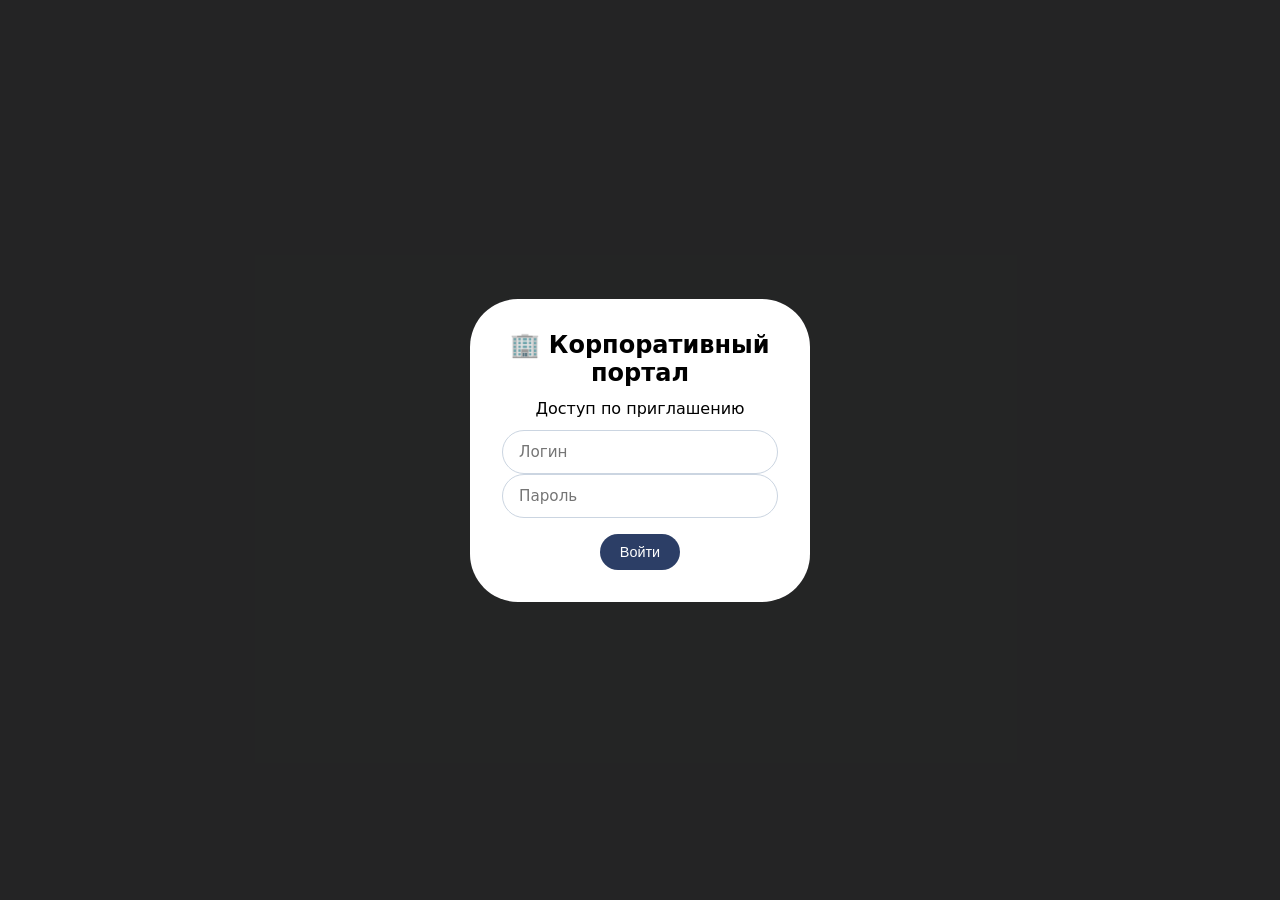
<file: HH.html>
<!DOCTYPE html>
<html lang="ru">
<head>
    <meta charset="UTF-8">
    <meta name="viewport" content="width=device-width, initial-scale=1.0, viewport-fit=cover">
    <link rel="icon" type="image/png" href="favicon.png">
    <title>Корпоративная база знаний — Права доступа</title>
    <style>
        * { margin: 0; padding: 0; box-sizing: border-box; }
        body {
            font-family: system-ui, -apple-system, 'Segoe UI', Roboto, Helvetica, Arial, sans-serif;
            background: #f1f5f9;
            transition: background 0.3s, color 0.3s;
            padding: 20px 16px;
            padding-bottom: 80px;
        }
        body.light { background: #f8fafc; color: #0f172a; }
        body.dark { background: #0f172a; color: #e2e8f0; }
        body.dark .card, body.dark .add-card, body.dark .search-bar, body.dark .doc-card, body.dark .admin-panel {
            background: #1e293b;
            border-color: #334155;
        }
        body.dark input, body.dark textarea, body.dark select {
            background: #0f172a;
            border-color: #475569;
            color: #e2e8f0;
        }
        body.business { background: #eef2f5; font-family: 'Georgia', 'Times New Roman', serif; }
        body.business .card, body.business .doc-card {
            background: #fffdf7;
            border-left: 4px solid #2c3e66;
            border-radius: 12px;
        }
        .container { max-width: 1300px; margin: 0 auto; }
        .card, .add-card, .search-bar, .doc-card, .admin-panel {
            background: white;
            border-radius: 24px;
            padding: 20px;
            margin-bottom: 24px;
            box-shadow: 0 1px 3px rgba(0,0,0,0.05);
            border: 1px solid #e2e8f0;
            transition: all 0.2s;
        }
        .form-row { display: flex; flex-wrap: wrap; gap: 16px; margin-bottom: 16px; }
        .form-group { flex: 1; min-width: 180px; }
        label {
            font-weight: 600;
            font-size: 0.8rem;
            display: block;
            margin-bottom: 6px;
            color: #334155;
        }
        body.dark label { color: #cbd5e1; }
        input, textarea, select {
            width: 100%;
            padding: 12px 16px;
            border-radius: 28px;
            border: 1px solid #cbd5e1;
            font-size: 0.95rem;
            transition: 0.2s;
            font-family: inherit;
        }
        input:focus, textarea:focus, select:focus {
            outline: none;
            border-color: #3b82f6;
            box-shadow: 0 0 0 3px rgba(59,130,246,0.2);
        }
        button {
            background: #2c3e66;
            color: white;
            border: none;
            padding: 10px 20px;
            border-radius: 40px;
            font-weight: 500;
            cursor: pointer;
            transition: 0.2s;
            font-size: 0.9rem;
        }
        button:hover { opacity: 0.9; transform: scale(0.98); }
        button.danger { background: #b91c1c; }
        button.warning { background: #d97706; }
        button.secondary { background: #475569; }
        button.success { background: #15803d; }
        .search-input {
            width: 100%;
            padding: 16px 20px;
            font-size: 1.1rem;
            border-radius: 48px;
            background: #fff;
        }
        .suggestions {
            margin-top: 16px;
            background: #f8fafc;
            border-radius: 20px;
            padding: 12px;
        }
        .suggestion-tag {
            display: inline-block;
            background: #e2e8f0;
            padding: 6px 14px;
            border-radius: 30px;
            margin: 4px;
            cursor: pointer;
            font-size: 0.85rem;
            transition: 0.1s;
        }
        .suggestion-tag:hover { background: #cbd5e1; }
        .docs-grid {
            display: grid;
            grid-template-columns: repeat(auto-fill, minmax(340px, 1fr));
            gap: 20px;
            margin-top: 20px;
        }
        .doc-card {
            display: flex;
            flex-direction: column;
            justify-content: space-between;
        }
        .doc-title {
            font-size: 1.2rem;
            font-weight: 700;
            margin-bottom: 8px;
        }
        .doc-desc {
            color: #475569;
            font-size: 0.9rem;
            line-height: 1.4;
            margin-bottom: 12px;
        }
        body.dark .doc-desc { color: #cbd5e1; }
        .doc-tags {
            display: flex;
            flex-wrap: wrap;
            gap: 8px;
            margin: 12px 0;
        }
        .tag {
            background: #eef2ff;
            padding: 4px 12px;
            border-radius: 30px;
            font-size: 0.7rem;
            font-weight: 600;
            color: #1e40af;
        }
        body.dark .tag {
            background: #334155;
            color: #90cdf4;
        }
        .button-group {
            display: flex;
            flex-wrap: wrap;
            gap: 8px;
            margin-top: 16px;
        }
        .button-group button {
            flex: 1;
            font-size: 0.75rem;
            padding: 8px 6px;
            text-align: center;
        }
        .tabs {
            display: flex;
            background: white;
            border-radius: 60px;
            padding: 6px;
            margin-bottom: 30px;
            box-shadow: 0 1px 3px rgba(0,0,0,0.05);
            border: 1px solid #e2e8f0;
        }
        body.dark .tabs {
            background: #1e293b;
            border-color: #334155;
        }
        .tab-btn {
            flex: 1;
            background: transparent;
            color: #475569;
            padding: 12px 8px;
            border-radius: 50px;
            font-weight: 600;
            margin: 0;
            transition: all 0.2s;
        }
        body.dark .tab-btn { color: #94a3b8; }
        .tab-btn.active {
            background: #2c3e66;
            color: white;
            box-shadow: 0 2px 8px rgba(0,0,0,0.1);
        }
        .tab-pane { display: none; animation: fade 0.2s ease; }
        .tab-pane.active-pane { display: block; }
        @keyframes fade {
            from { opacity: 0; transform: translateY(5px);}
            to { opacity: 1; transform: translateY(0);}
        }
        .user-list {
            display: flex;
            flex-direction: column;
            gap: 12px;
            margin: 20px 0;
        }
        .user-item {
            background: #f1f5f9;
            padding: 14px 18px;
            border-radius: 60px;
            display: flex;
            justify-content: space-between;
            align-items: center;
            flex-wrap: wrap;
            gap: 12px;
        }
        body.dark .user-item { background: #0f172a; }
        .user-info { font-weight: 500; }
        .user-actions { display: flex; gap: 8px; }
        .user-actions button { margin: 0; padding: 6px 14px; font-size: 0.75rem; }
        .badge {
            background: #2c3e66;
            color: white;
            padding: 2px 10px;
            border-radius: 40px;
            font-size: 0.7rem;
            margin-left: 8px;
        }
        .badge-blocked { background: #b91c1c; }
        .notification {
            position: fixed;
            bottom: 90px;
            left: 50%;
            transform: translateX(-50%);
            background: #2c3e66;
            color: white;
            padding: 10px 20px;
            border-radius: 40px;
            font-size: 0.85rem;
            z-index: 1100;
            opacity: 0;
            transition: opacity 0.3s;
            pointer-events: none;
            white-space: nowrap;
            box-shadow: 0 4px 12px rgba(0,0,0,0.2);
        }
        @media (max-width: 640px) {
            .notification { white-space: normal; width: 80%; text-align: center; bottom: 100px; }
            .button-group button { font-size: 0.7rem; }
            .tabs { margin-bottom: 20px; }
        }
        .empty-msg {
            text-align: center;
            padding: 50px 20px;
            background: white;
            border-radius: 32px;
            color: #64748b;
        }
        body.dark .empty-msg { background: #1e293b; }
        .top-bar {
            display: flex;
            justify-content: space-between;
            align-items: baseline;
            flex-wrap: wrap;
            margin-bottom: 16px;
        }
        .top-bar-left {
            display: flex;
            flex-direction: column;
            gap: 2px;
        }
        .brand-label {
            font-size: 1.1rem;
            font-weight: 800;
            letter-spacing: 0.3px;
            color: #2c3e66;
            line-height: 1;
        }
        body.dark .brand-label { color: #ffffff; }
        .login-overlay {
            position: fixed;
            top: 0;
            left: 0;
            width: 100%;
            height: 100%;
            background: rgba(0,0,0,0.85);
            display: flex;
            align-items: center;
            justify-content: center;
            z-index: 2000;
        }
        .login-box {
            background: white;
            padding: 32px;
            border-radius: 48px;
            width: 340px;
            text-align: center;
        }
        body.dark .login-box { background: #1e293b; }
        .format-btn {
            background: #e2e8f0;
            padding: 6px 14px;
            border-radius: 40px;
            cursor: pointer;
            display: inline-block;
            margin-right: 8px;
            margin-bottom: 12px;
        }
        .format-btn.active {
            background: #2c3e66;
            color: white;
        }
        .relevance-badge {
            display: inline-block;
            background: #eab308;
            color: #1e293b;
            font-size: 0.65rem;
            padding: 2px 8px;
            border-radius: 20px;
            margin-left: 8px;
        }
        .owner-info {
            font-size: 0.7rem;
            color: #64748b;
            margin-top: 8px;
            display: flex;
            align-items: center;
            gap: 4px;
        }
        body.dark .owner-info { color: #94a3b8; }
    </style>
</head>
<body>
<div class="container" id="app"></div>
<div id="notification" class="notification"></div>

<script>
    // ---------- ДАННЫЕ ----------
    let users = [
        { id: "u1", username: "admin", password: "admin123", role: "admin", blocked: false },
        { id: "u2", username: "ivan", password: "123", role: "user", blocked: false }
    ];
    let documents = [
        { 
            id: "d1", 
            title: "Инструкция по налоговой отчётности", 
            url: "https://www.w3.org/WAI/ER/tests/xhtml/testfiles/resources/pdf/dummy.pdf", 
            description: "Сроки, формы и образцы", 
            tags: ["налоги", "отчётность"], 
            keywords: "налоговая декларация, НДС, прибыль, сроки сдачи, ФНС, штрафы, пени", 
            format: "pdf", 
            owner: "admin" 
        },
        { 
            id: "d2", 
            title: "Как сбросить пароль в 1С", 
            url: "https://example.com/doc.docx", 
            description: "Инструкция для сотрудников", 
            tags: ["1С", "пароль"], 
            keywords: "восстановление доступа, база данных, пользователь, администрирование, сброс", 
            format: "docx", 
            owner: "admin" 
        }
    ];
    let currentUser = null;
    let currentTheme = "light";
    let activeTab = "home";

    function saveAll() {
        localStorage.setItem("kb_users", JSON.stringify(users));
        localStorage.setItem("kb_docs", JSON.stringify(documents));
        localStorage.setItem("kb_theme", currentTheme);
    }
    function loadAll() {
        let u = localStorage.getItem("kb_users");
        let d = localStorage.getItem("kb_docs");
        let t = localStorage.getItem("kb_theme");
        if (u) users = JSON.parse(u);
        if (d) documents = JSON.parse(d);
        if (t) { currentTheme = t; applyTheme(currentTheme); }
    }

    function applyTheme(theme) {
        document.body.classList.remove("light", "dark", "business");
        document.body.classList.add(theme);
        currentTheme = theme;
        saveAll();
        renderApp();
    }

    function login(username, password) {
        let user = users.find(u => u.username === username && u.password === password && !u.blocked);
        if (user) { currentUser = user; renderApp(); return true; }
        else { alert("Неверный логин/пароль или пользователь заблокирован"); return false; }
    }
    function logout() { currentUser = null; renderApp(); }

    // ПРОДВИНУТЫЙ ПОИСК с релевантностью
    function smartSearch(query, docs) {
        if (!query.trim()) return docs.map(d => ({ ...d, relevance: 0 }));
        
        let q = query.toLowerCase();
        let words = q.split(/\s+/).filter(w => w.length > 1);
        
        let results = docs.map(doc => {
            let relevance = 0;
            let searchText = (doc.title + " " + doc.description + " " + doc.tags.join(" ") + " " + (doc.keywords || "")).toLowerCase();
            
            if (searchText.includes(q)) relevance += 100;
            
            for (let word of words) {
                if (searchText.includes(word)) {
                    relevance += 10;
                    if ((doc.keywords || "").toLowerCase().includes(word)) relevance += 20;
                    if (doc.title.toLowerCase().includes(word)) relevance += 15;
                }
            }
            return { ...doc, relevance };
        });
        
        let filtered = results.filter(r => r.relevance > 0);
        filtered.sort((a, b) => b.relevance - a.relevance);
        
        if (filtered.length === 0 && q.length > 2) {
            filtered = results.filter(r => {
                let searchText = (r.title + " " + (r.keywords || "")).toLowerCase();
                for (let i = 0; i <= q.length - 3; i++) {
                    let fragment = q.substring(i, i+3);
                    if (searchText.includes(fragment)) return true;
                }
                return false;
            });
        }
        return filtered;
    }

    function getAllKeywords() {
        let allKeywords = new Set();
        documents.forEach(doc => {
            if (doc.keywords) {
                doc.keywords.split(/[,; ]+/).forEach(k => {
                    let clean = k.trim().toLowerCase();
                    if (clean.length > 2) allKeywords.add(clean);
                });
            }
            doc.tags.forEach(t => allKeywords.add(t.toLowerCase()));
        });
        return Array.from(allKeywords).slice(0, 20);
    }

    function addDocument(title, url, desc, tagsStr, keywordsStr, format) {
        if (!title || !url) { alert("Название и ссылка обязательны"); return false; }
        let tags = tagsStr.split(",").map(t => t.trim().toLowerCase()).filter(t => t);
        let newDoc = { 
            id: Date.now() + "", 
            title, 
            url, 
            description: desc || "—", 
            tags, 
            keywords: keywordsStr || "",
            format: format || "other", 
            owner: currentUser.username 
        };
        documents.push(newDoc);
        saveAll();
        renderApp();
        return true;
    }

    // *** ОБНОВЛЕННОЕ ПРАВИЛО УДАЛЕНИЯ ***
    // Админ может удалить любой документ. Пользователь — только свои.
    function canDeleteDocument(doc) {
        if (currentUser.role === "admin") return true;
        return doc.owner === currentUser.username;
    }

    function deleteDocument(docId) {
        let doc = documents.find(d => d.id === docId);
        if (!doc) return;
        if (!canDeleteDocument(doc)) {
            alert("❌ Вы можете удалять только свои документы.");
            return;
        }
        documents = documents.filter(d => d.id !== docId);
        saveAll();
        renderApp();
        showMessage("🗑️ Документ удалён");
    }

    function blockUser(userId) { let user = users.find(u => u.id === userId); if (user && user.role !== "admin") { user.blocked = !user.blocked; saveAll(); renderApp(); } }
    function addUser(username, password, role) { if (users.find(u => u.username === username)) { alert("Такой логин уже есть"); return; } users.push({ id: Date.now()+"", username, password, role, blocked: false }); saveAll(); renderApp(); }
    function removeUser(userId) { let user = users.find(u => u.id === userId); if (user && user.role !== "admin") { users = users.filter(u => u.id !== userId); saveAll(); renderApp(); } }

    function showMessage(text) {
        let notif = document.getElementById("notification");
        notif.textContent = text;
        notif.style.opacity = "1";
        setTimeout(() => { notif.style.opacity = "0"; }, 2500);
    }

    function copyToClipboard(text) {
        if (navigator.clipboard && navigator.clipboard.writeText) {
            navigator.clipboard.writeText(text).then(() => showMessage("✅ Ссылка скопирована!")).catch(() => fallbackCopy(text));
        } else { fallbackCopy(text); }
    }
    function fallbackCopy(text) {
        let textarea = document.createElement("textarea");
        textarea.value = text;
        document.body.appendChild(textarea);
        textarea.select();
        document.execCommand("copy");
        document.body.removeChild(textarea);
        showMessage("✅ Ссылка скопирована!");
    }
    function downloadFile(url) { window.open(url, '_blank'); showMessage("⬇️ Начинаем скачивание..."); }
    function openFile(url) { window.open(url, '_blank'); showMessage("🔗 Открываем файл..."); }

    function renderApp() {
        let container = document.getElementById("app");
        if (!currentUser) {
            container.innerHTML = `<div class="login-overlay"><div class="login-box"><h2>🏢 Корпоративный портал</h2><p style="margin:12px 0">Доступ по приглашению</p><input type="text" id="loginName" placeholder="Логин"><input type="password" id="loginPass" placeholder="Пароль"><button id="doLogin" style="margin-top:16px">Войти</button></div></div>`;
            document.getElementById("doLogin")?.addEventListener("click", () => { let l = document.getElementById("loginName").value; let p = document.getElementById("loginPass").value; login(l, p); });
            return;
        }

        let isAdmin = currentUser.role === "admin";
        let renderContent = () => {
            let themeSettings = `<button id="themeLight">🌞 Светлая</button><button id="themeDark">🌙 Тёмная</button><button id="themeBusiness">🏛️ Деловой</button>`;
            let adminTab = isAdmin ? `<button class="tab-btn" data-tab="users">👥 Пользователи</button>` : "";
            
            let tabsHtml = `<div class="tabs">
                <button class="tab-btn ${activeTab === 'home' ? 'active' : ''}" data-tab="home">🏠 Главная</button>
                <button class="tab-btn ${activeTab === 'add' ? 'active' : ''}" data-tab="add">➕ Добавить</button>
                ${adminTab}
                <button class="tab-btn ${activeTab === 'profile' ? 'active' : ''}" data-tab="profile">👤 Профиль</button>
            </div>`;

            let searchHtml = `<div class="search-bar">
                <input type="text" id="globalSearch" class="search-input" placeholder="🔍 Продвинутый поиск... Например: 'налоговая декларация' или 'как сбросить пароль'" autocomplete="off">
                <div id="suggestionsBox"></div>
            </div>
            <div class="card" style="background:#eef2ff; padding:12px 16px;">
                <span style="font-size:0.8rem;">💡 <strong>Совет:</strong> Поиск работает по названию, тегам, описанию и ключевым словам из документов. Чем больше совпадений — тем выше в результатах.</span>
            </div>
            <div id="docsGridHome" class="docs-grid"></div>`;
            
            let addHtml = `<div class="add-card"><h3>📤 Загрузить новый документ</h3>
                <div><span class="format-btn active" data-format="pdf">PDF</span><span class="format-btn" data-format="word">Word</span><span class="format-btn" data-format="powerpoint">PowerPoint</span><span class="format-btn" data-format="other">Другое</span></div>
                <div class="form-row"><div class="form-group"><label>Название</label><input type="text" id="docTitle" placeholder="Название документа"></div><div class="form-group"><label>Ссылка (Google Диск, Яндекс и др.)</label><input type="text" id="docUrl" placeholder="https://..."></div></div>
                <div class="form-row"><div class="form-group"><label>Описание</label><textarea id="docDesc" rows="2" placeholder="Опишите, какую проблему решает документ"></textarea></div><div class="form-group"><label>Теги (через запятую)</label><input type="text" id="docTags" placeholder="налоги, отчётность, 1С"></div></div>
                <div class="form-row"><div class="form-group"><label>📌 Ключевые слова из файла (важные фразы, термины)</label><textarea id="docKeywords" rows="3" placeholder="Скопируйте сюда важные фразы из документа&#10;Например: налоговая декларация, сроки сдачи, штрафы, ФНС, ответственный"></textarea></div></div>
                <button id="addDocBtn">✅ Выгрузить документ</button></div>`;
            
            let usersHtml = `<div class="admin-panel"><div style="display:flex; justify-content:space-between; align-items:center; flex-wrap:wrap;"><h3>⚙️ Управление пользователями</h3><div>${themeSettings}</div></div>
                <div style="margin: 20px 0; background:#eef2ff; padding:16px; border-radius:28px;"><h4>➕ Новый сотрудник</h4><div style="display:flex; gap:12px; flex-wrap:wrap;"><input type="text" id="newUserName" placeholder="Логин"><input type="password" id="newUserPass" placeholder="Пароль"><select id="newUserRole"><option value="user">Пользователь</option><option value="admin">Админ</option></select><button id="addNewUserBtn">Добавить</button></div></div>
                <div id="userListContainer"></div></div>`;
            
            let profileHtml = `<div class="card"><h3>👤 Мой профиль</h3><p><strong>Логин:</strong> ${currentUser.username}</p><p><strong>Роль:</strong> ${currentUser.role === 'admin' ? 'Администратор' : 'Пользователь'}</p><p><strong>Права:</strong> ${currentUser.role === 'admin' ? 'Вы можете удалять любые файлы' : 'Вы можете удалять только свои файлы'}</p><button id="logoutBtn" class="warning">🚪 Выйти из системы</button></div>`;

            let fullHtml = `<div class="top-bar"><div class="top-bar-left"><div class="brand-label">FMlogistic</div><h1>📘 База знаний <span style="font-size:0.7rem;">⚡ с умным поиском</span></h1></div></div>${tabsHtml}<div id="tabHome" class="tab-pane ${activeTab === 'home' ? 'active-pane' : ''}">${searchHtml}</div><div id="tabAdd" class="tab-pane ${activeTab === 'add' ? 'active-pane' : ''}">${addHtml}</div>${isAdmin ? `<div id="tabUsers" class="tab-pane ${activeTab === 'users' ? 'active-pane' : ''}">${usersHtml}</div>` : ""}<div id="tabProfile" class="tab-pane ${activeTab === 'profile' ? 'active-pane' : ''}">${profileHtml}</div>`;
            container.innerHTML = fullHtml;

            document.querySelectorAll(".tab-btn").forEach(btn => {
                btn.addEventListener("click", (e) => {
                    activeTab = btn.dataset.tab;
                    renderApp();
                });
            });

            if (activeTab === "home") {
                const searchInput = document.getElementById("globalSearch");
                const suggestionsDiv = document.getElementById("suggestionsBox");
                const docsGrid = document.getElementById("docsGridHome");
                const allKeywords = getAllKeywords();
                
                const renderDocs = (query) => {
                    let results = smartSearch(query, documents);
                    if (results.length === 0 && query.trim() !== "") {
                        docsGrid.innerHTML = `<div class="empty-msg">📭 Ничего не найдено. Попробуйте: <br>• другие ключевые слова<br>• скопировать фразу из документа<br>• проверить, есть ли документ в базе</div>`;
                        suggestionsDiv.innerHTML = `<div class="suggestions">💡 Попробуйте поискать по этим словам: ${allKeywords.slice(0, 8).map(k => `<span class="suggestion-tag" data-suggest="${k}">${k}</span>`).join('')}</div>`;
                    } else if (results.length > 0) {
                        docsGrid.innerHTML = results.map(doc => {
                            const showDelete = canDeleteDocument(doc);
                            return `
                            <div class="doc-card">
                                <div>
                                    <div class="doc-title">📄 ${escapeHtml(doc.title)} ${doc.relevance > 50 ? '<span class="relevance-badge">⭐ Точное совпадение</span>' : ''}<span style="font-size:0.7rem; margin-left:8px;">[${doc.format || "файл"}]</span></div>
                                    <div class="doc-desc">${escapeHtml(doc.description)}</div>
                                    <div class="doc-tags">${doc.tags.map(t => `<span class="tag">${escapeHtml(t)}</span>`).join('')}</div>
                                    ${doc.keywords ? `<div style="font-size:0.7rem; color:#64748b; margin-top:8px;">🔑 Ключевые слова: ${escapeHtml(doc.keywords.substring(0, 100))}${doc.keywords.length > 100 ? '...' : ''}</div>` : ''}
                                    <div class="owner-info">👤 Добавил: ${escapeHtml(doc.owner)}</div>
                                </div>
                                <div class="button-group">
                                    <button class="download-btn success" data-url="${escapeHtml(doc.url)}">⬇️ Скачать</button>
                                    <button class="open-btn primary" data-url="${escapeHtml(doc.url)}">🔗 Открыть</button>
                                    <button class="copy-btn secondary" data-url="${escapeHtml(doc.url)}">📋 Копировать ссылку</button>
                                    ${showDelete ? `<button class="delete-doc danger" data-id="${doc.id}">🗑️ Удалить</button>` : ''}
                                </div>
                            </div>`}).join('');
                        document.querySelectorAll(".download-btn").forEach(btn => btn.addEventListener("click", () => downloadFile(btn.dataset.url)));
                        document.querySelectorAll(".open-btn").forEach(btn => btn.addEventListener("click", () => openFile(btn.dataset.url)));
                        document.querySelectorAll(".copy-btn").forEach(btn => btn.addEventListener("click", () => copyToClipboard(btn.dataset.url)));
                        document.querySelectorAll(".delete-doc").forEach(btn => btn.addEventListener("click", () => deleteDocument(btn.dataset.id)));
                        suggestionsDiv.innerHTML = `<div class="suggestions">🔍 Популярные запросы: ${allKeywords.slice(0, 8).map(k => `<span class="suggestion-tag" data-suggest="${k}">${k}</span>`).join('')}</div>`;
                    }
                    document.querySelectorAll(".suggestion-tag").forEach(el => el.addEventListener("click", () => { if(searchInput) { searchInput.value = el.innerText; renderDocs(searchInput.value); } }));
                };
                if(searchInput) { searchInput.addEventListener("input", (e) => renderDocs(e.target.value)); renderDocs(""); }
            }

            if (activeTab === "add") {
                document.getElementById("addDocBtn")?.addEventListener("click", () => {
                    let title = document.getElementById("docTitle").value;
                    let url = document.getElementById("docUrl").value;
                    let desc = document.getElementById("docDesc").value;
                    let tags = document.getElementById("docTags").value;
                    let keywords = document.getElementById("docKeywords").value;
                    let format = document.querySelector(".format-btn.active")?.dataset.format || "other";
                    if(addDocument(title, url, desc, tags, keywords, format)) {
                        document.getElementById("docTitle").value = ""; 
                        document.getElementById("docUrl").value = ""; 
                        document.getElementById("docDesc").value = ""; 
                        document.getElementById("docTags").value = "";
                        document.getElementById("docKeywords").value = "";
                        showMessage("✅ Документ добавлен! Теперь его можно найти по ключевым словам.");
                        activeTab = "home";
                        renderApp();
                    }
                });
                document.querySelectorAll(".format-btn").forEach(btn => btn.addEventListener("click", function() { document.querySelectorAll(".format-btn").forEach(b => b.classList.remove("active")); this.classList.add("active"); }));
            }

            if (isAdmin && activeTab === "users") {
                document.getElementById("themeLight")?.addEventListener("click", () => applyTheme("light"));
                document.getElementById("themeDark")?.addEventListener("click", () => applyTheme("dark"));
                document.getElementById("themeBusiness")?.addEventListener("click", () => applyTheme("business"));
                document.getElementById("addNewUserBtn")?.addEventListener("click", () => { let un = document.getElementById("newUserName").value; let pw = document.getElementById("newUserPass").value; let rl = document.getElementById("newUserRole").value; if(un && pw) addUser(un, pw, rl); setTimeout(()=>renderApp(), 50); });
                let containerUsers = document.getElementById("userListContainer");
                if(containerUsers) {
                    let activeUsers = users.filter(u => !u.blocked);
                    let blockedUsers = users.filter(u => u.blocked);
                    let html = `<h4>✅ Активные (${activeUsers.length})</h4><div class="user-list">${activeUsers.map(u => `<div class="user-item"><span><strong>${escapeHtml(u.username)}</strong> <span class="badge">${u.role}</span></span><div class="user-actions">${u.role !== "admin" ? `<button data-userid="${u.id}" class="warning">🔒 Заблокировать</button><button data-delid="${u.id}" class="danger">🗑️ Удалить</button>` : ""}</div></div>`).join('')}</div>
                    <h4 style="margin-top:20px">🚫 Заблокированные (${blockedUsers.length})</h4><div class="user-list">${blockedUsers.map(u => `<div class="user-item"><span><strong>${escapeHtml(u.username)}</strong> <span class="badge badge-blocked">заблокирован</span></span><div class="user-actions"><button data-userid="${u.id}" class="success">🔓 Разблокировать</button><button data-delid="${u.id}" class="danger">🗑️ Удалить</button></div></div>`).join('')}</div>`;
                    containerUsers.innerHTML = html;
                    document.querySelectorAll("[data-userid]").forEach(btn => btn.addEventListener("click", () => blockUser(btn.dataset.userid)));
                    document.querySelectorAll("[data-delid]").forEach(btn => btn.addEventListener("click", () => removeUser(btn.dataset.delid)));
                }
            }
            if(activeTab === "profile") document.getElementById("logoutBtn")?.addEventListener("click", logout);
        };
        renderContent();
    }
    function escapeHtml(str) { return str?.replace(/[&<>]/g, function(m){ if(m==='&') return '&amp;'; if(m==='<') return '&lt;'; if(m==='>') return '&gt;'; return m; }) || ""; }
    loadAll();
    renderApp();
</script>
</body>
</html>
</file>
